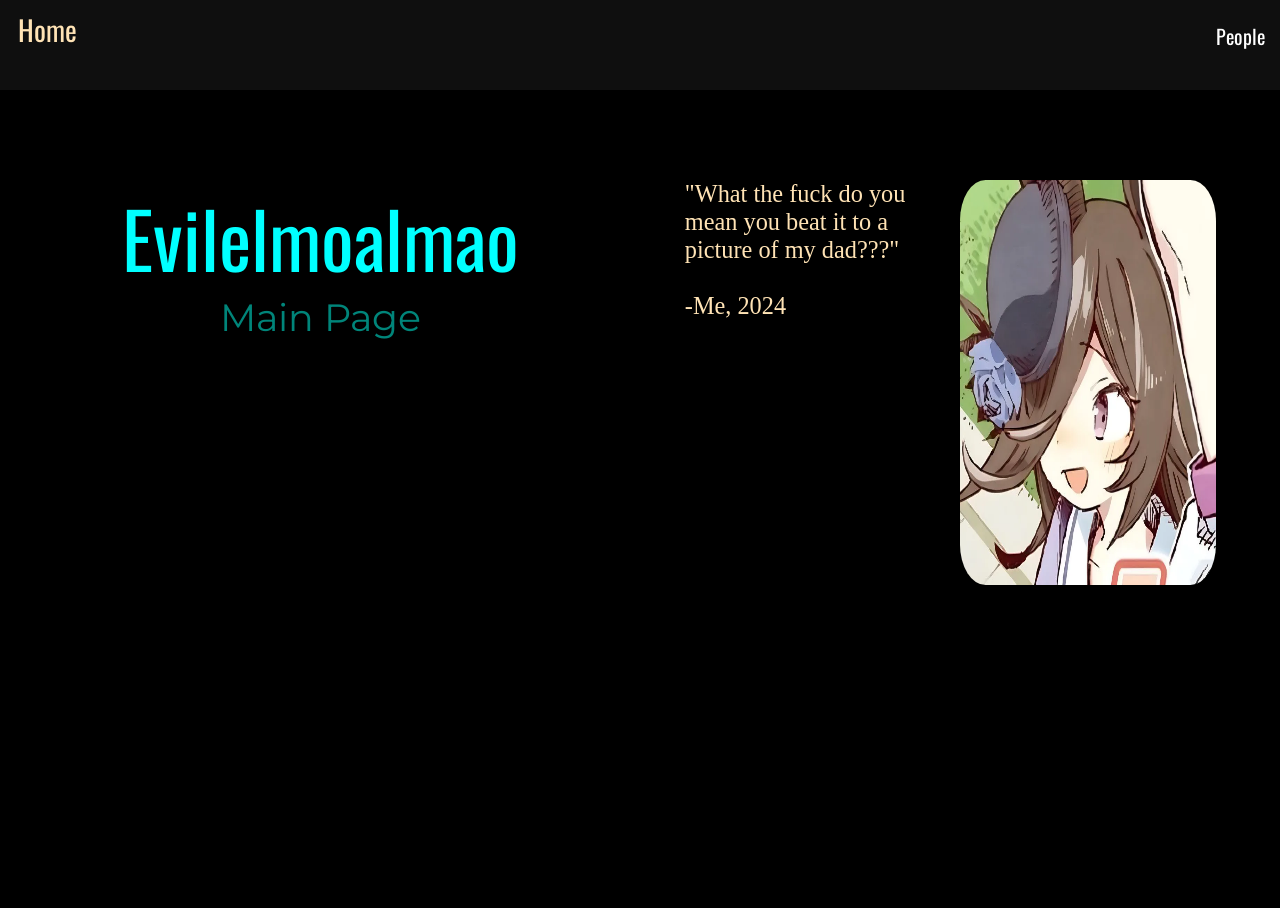
<file: index.html>
<!DOCTYPE html>

<html>

<head>
    <link rel="stylesheet" href="main.css">
    
    <title>
        Home Site
    </title>
</head>

<body>

    <div class="banner">
        <div class="pagename">Home</div>
        <hr">
        <a href="people.html">
            <div class="bannertext">People</div> 
        </a>
    </div>


    


    <main>

        <div class="page1">

            <div class="fronttext">Evilelmoalmao</div>

            <div class="smalltext">Main Page</div>

        </div>

        <div class="page2">

            <div class="sidetext">"What the fuck do you <br> mean you beat it to a <br> picture of my dad???" <br> <br> -Me, 2024</div>

            <img src="images/rice shower pfp.webp" alt="John Riceshower">
        
        </div>
        
        <div class="bottom-bar"></div>

        <div class="contact">
            <div class="contact-info">Contact Us</div>
            <div class="contact-dropdown-hitbox">w</div>
            <div class="contact-dropdown">wedsa</div>
            
        </div>
        

    </main>
    
        
</body>

</html>
</file>
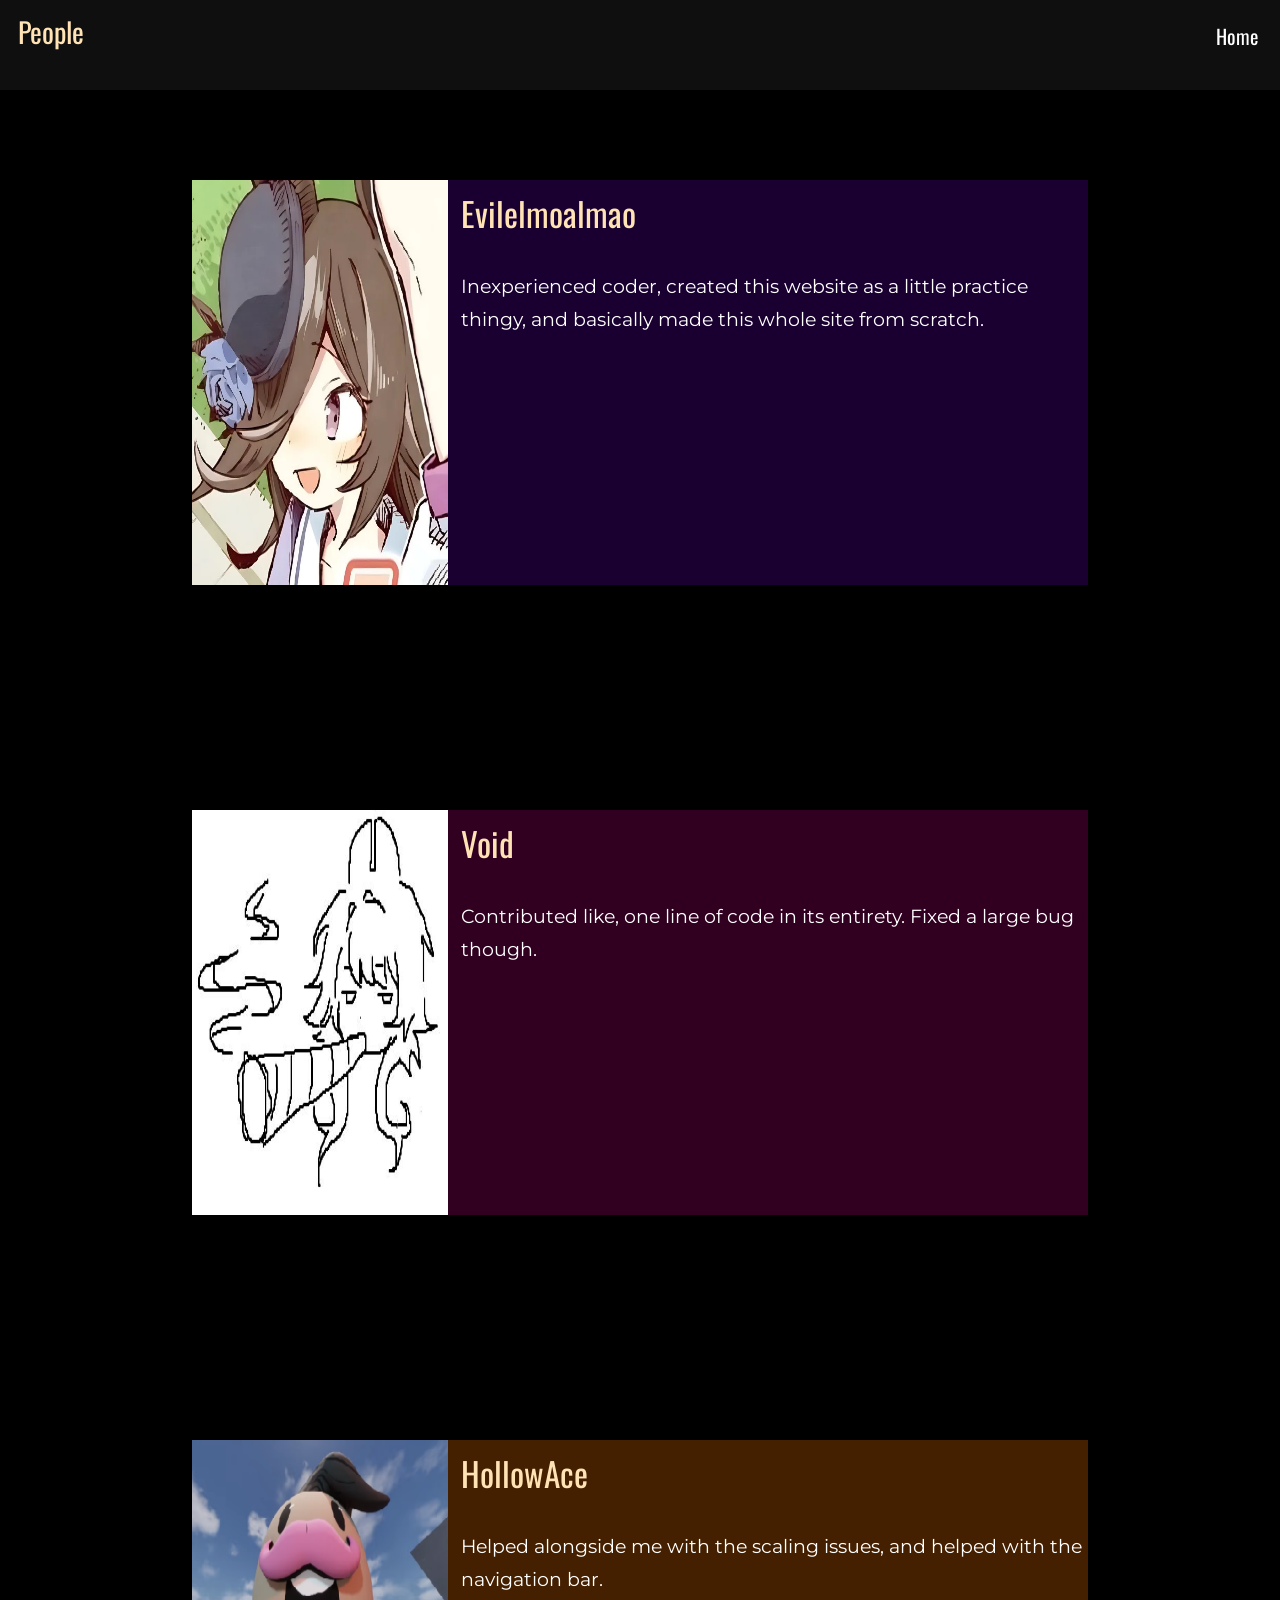
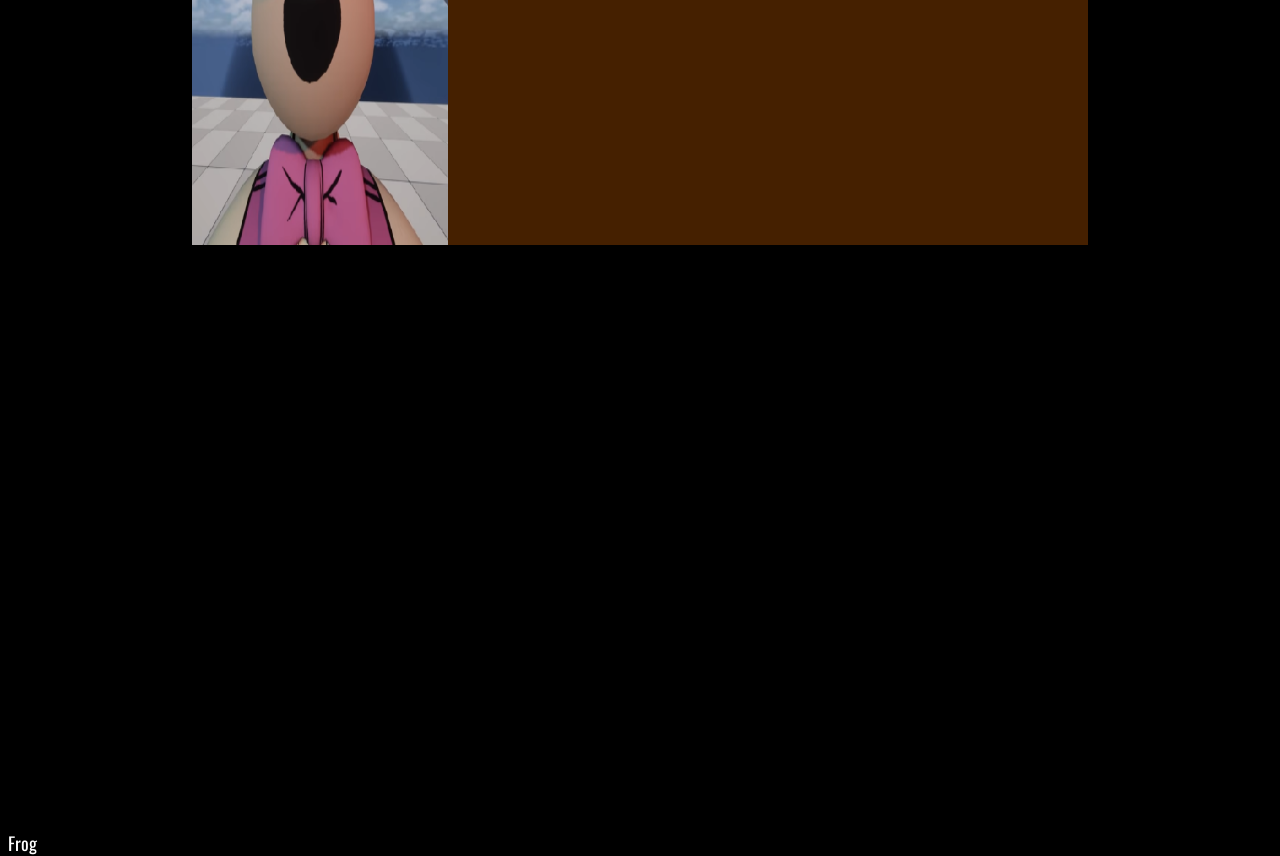
<file: people.html>
<!DOCTYPE html>

<html>

<head>
    <link rel="stylesheet" href="people.css">
    
    <title>
        People Page
    </title>
</head>

<body>

    <div class="banner">
        <hr">
        <div class="pagename">People</div>
        <a href="index.html">
            <div class="bannertext">
                Home
            </div>
        </a>
    </div>

    <main>
        
        <div class="page1">

            <div class="name">Evilelmoalmao</div>

            <div class="smalltext">Inexperienced coder, created this website as a little practice thingy, and basically made this whole site from scratch.</div>

            

            <img src="images/rice shower pfp.webp" alt="John Riceshower" width="30%" height="30%">
        
        </div>

        <div class="page2">

            <div class="name">Void</div>

            <div class="smalltext">Contributed like, one line of code in its entirety. Fixed a large bug though.</div>

            <img src="images/zanderpfp.jpg" alt="Zander-Coleman">

        </div>

        <div class="page3">

            <div class="name">HollowAce</div>

            <div class="smalltext">Helped alongside me with the scaling issues, and helped with the navigation bar.</div>

            <img src="images/rykerpfp.png" alt="Zander-Coleman" height="30%">

        </div>

        <a href="images/FROG.jpg">
            <div class="frogtribute">Frog</div>
        </a>

    </main>

</body>
</file>
<file: main.css>
@import url('https://fonts.googleapis.com/css2?family=Montserrat:ital,wght@0,100..900;1,100..900&display=swap');
@import url('https://fonts.googleapis.com/css2?family=Montserrat:ital,wght@0,100..900;1,100..900&family=Oswald:wght@200..700&display=swap');
@import url('https://fonts.googleapis.com/css2?family=Montserrat:ital,wght@0,100..900;1,100..900&family=Oswald:wght@200..700&family=Poiret+One&display=swap');

html {
    aspect-ratio: 16/9;
    min-width: fit-content;
    max-width: fit-content;
    overflow-y: hidden;
}

body {
    background-color: black;
    font-family: "Oswald";
    color: rgb(255, 227, 181);
    height: 100vh;
    width: 100vw;
    aspect-ratio: 16/9;
}

.fronttext {
    position: relative;
    font-size: 6vw;
    top: 50%;
    color:aqua;
    width: 100%;
    text-align: center;
}

.smalltext {
    position: relative;
    font-size: 3vw;
    top: 50%;
    color:rgb(0, 133, 122);
    text-align: center;
    font-family: "Montserrat";
}

.sidetext {
    position: absolute;
    font-size: 1.9vw;
    top: 2%;
    left: 7%;
    text-align: left;
    font-family: "Poiret";
}

.banner {
    position: fixed;
    width: 100%;
    background-color:rgb(15, 15, 15);
    top: 0;
    left: 0;
    height: 10%;
    z-index: 3;
}

.bannertext {
    color: rgb(255, 255, 255);
    position: absolute;
    left: 95%;
    top: 23%;
    text-anchor: middle;
    font-size: 20px;
    text-decoration: none;
}

.pagename {
    position: absolute;
    font-size: 28px;
    left: 1.4%;
    top: 10%;
    z-index: 1;
    width: 20px;
}

.page1 {
    position: absolute;
    top: 20%;
    left: 0%;
    width: 50%;
    background-color:rgba(0, 0, 0, 0);
    z-index: 0;
}

.page2 {
    position: absolute;
    top: 20%;
    left: 50%;
    width: 50%;
    background-color: rgb(182, 6, 6)
}

a {
    text-decoration: none;
    color:rgb(255, 255, 255);
}

.bannertext:hover {
    color: gray;
    background-color: rgb (35, 35, 35)
}

img {
    display: flex;
    justify-content: center;
    position: absolute;
    left: 50%;
    border-radius: 10%;
    width: 20vw; 
    height: 45vh;
}
</file>
<file: people.css>
@import url('https://fonts.googleapis.com/css2?family=Montserrat:ital,wght@0,100..900;1,100..900&display=swap');
@import url('https://fonts.googleapis.com/css2?family=Montserrat:ital,wght@0,100..900;1,100..900&family=Oswald:wght@200..700&display=swap');

html {
    aspect-ratio: 16/9;
}

body {
    background-color: black;
    font-family: "Oswald";
    color: rgb(255, 227, 181);
    height: 100vh;
}

.fronttext {
    position: relative;
    font-size: 80px;
    top: 100px;
    color:aqua;
    width: 100%;
    text-align: center;
}

.smalltext {
    position: absolute;
    font-size: 1.5vw;
    top: 10vh;
    left: 30%;
    color:rgb(255, 255, 255);
    font-family: "Montserrat";
    z-index: 0;
    height: 100vh;
    line-height: 2.6vw;
}

.frogtribute {
    position: absolute;
    text-align: center;
    font-size: 18px;
    top: 270%;
    z-index: 3;
}

.banner {
    position: fixed;
    width: 100%;
    background-color:rgb(15, 15, 15);
    top: 0;
    left: 0;
    z-index: 1;
    height: 10vh;
}

.bannertext {
    color: rgb(255, 255, 255);
    position: absolute;
    left: 95%;
    top: 23%;
    z-index: 2;
    text-anchor: middle;
    font-size: 20px;
    text-decoration: none;
}

a {
    text-decoration: none;
    color:rgb(255, 255, 255);
}

.bannertext:hover {
    color: gray;
    background-color: rgb (35, 35, 35)
}

/*Below is for people.html */

.name {
    position: absolute;
    text-align: center;
    font-size: 2.6vw;
    top: 2%;
    left: 30%;
    padding-bottom: 20px;
}

.page1 {
    position: absolute;
    top: 20%;
    left: 15%;
    width: 70%;
    background-color:rgb(25, 0, 49);
    height: 45vh;
}

.page2 {
    position: absolute;
    top: 90%;
    left: 15%;
    width: 70%;
    background-color:rgb(49, 0, 33);
    height: 45vh;
}

.page3 {
    position: absolute;
    top: 160%;
    left: 15%;
    width: 70%;
    background-color:rgb(69, 32, 0);
    height: 45vh;
}

.pagename {
    position: fixed;
    font-size: 28px;
    left: 1.4%;
    top: 1.2%;
    z-index: 2;
    width: 20px;
}

img {
    display: absolute;
    justify-content: center;
    z-index: 0;
    width: 20vw;
    height: 45vh;
}
</file>
